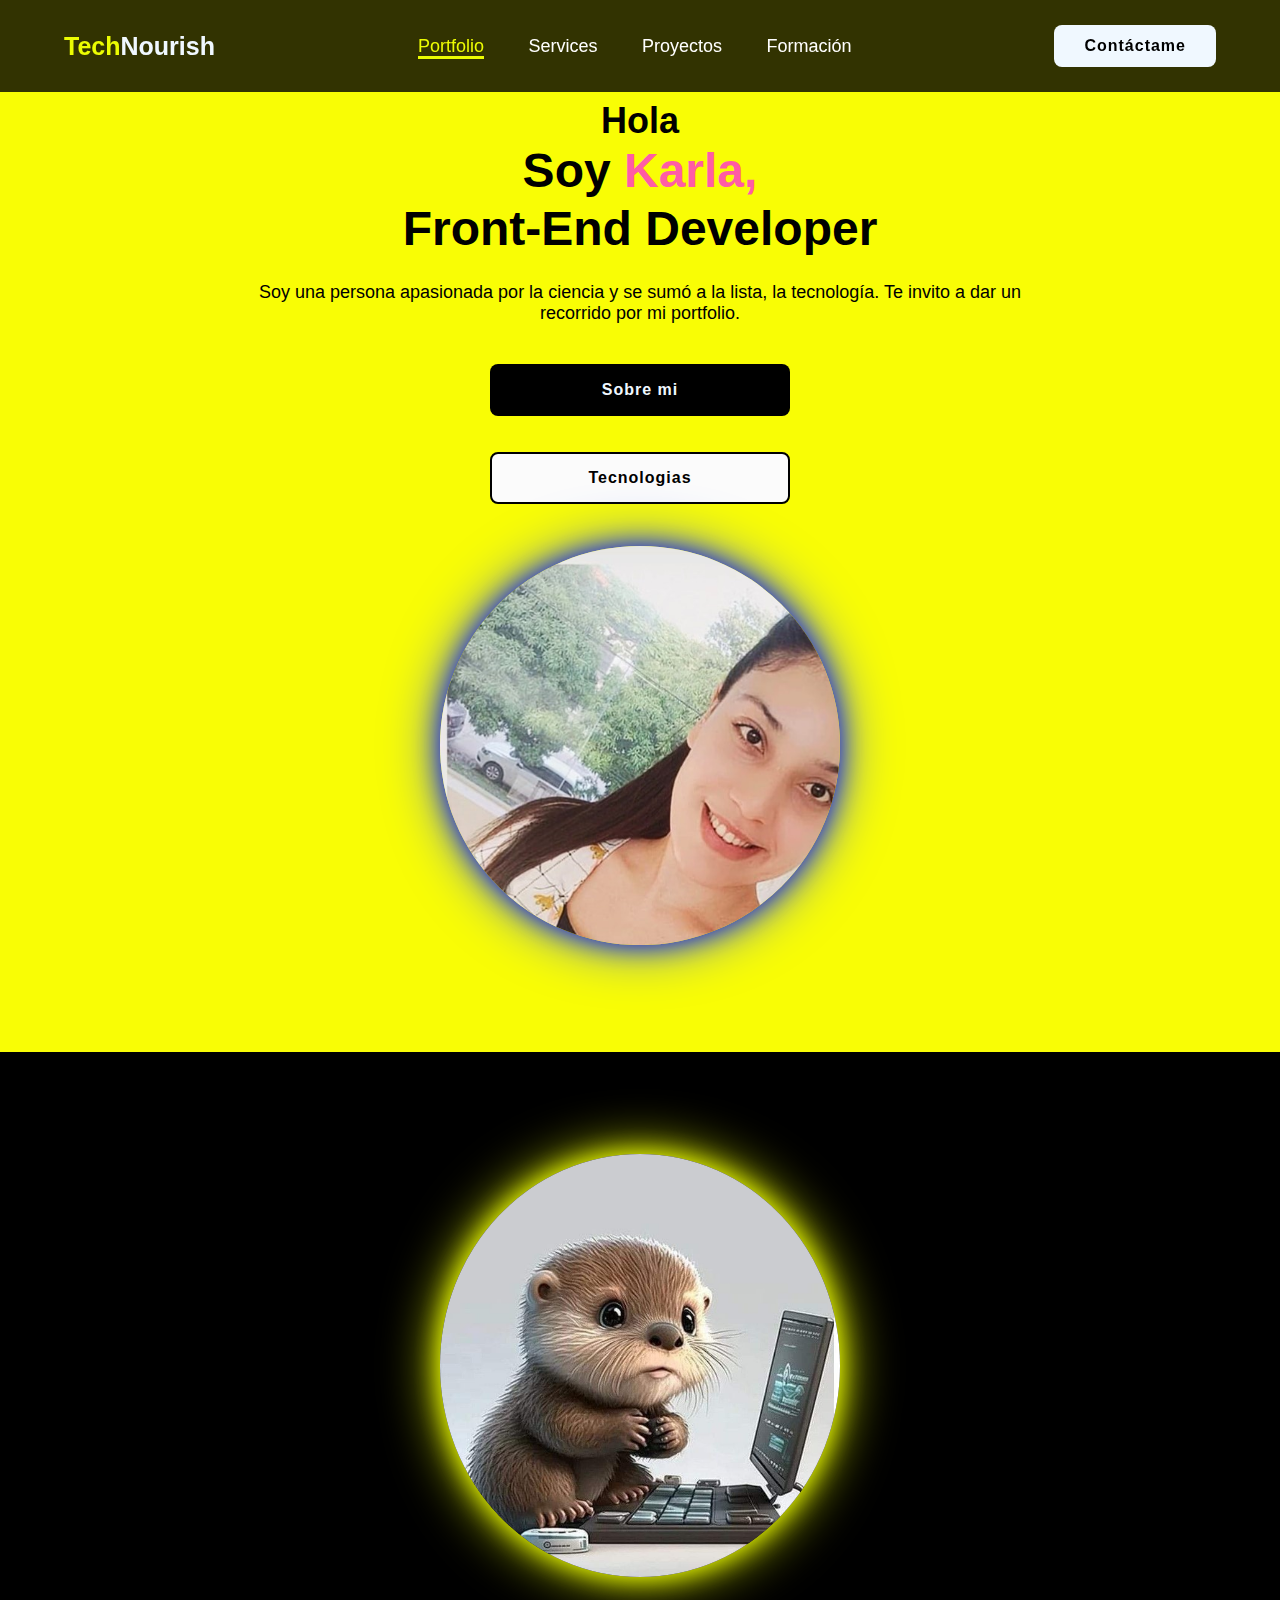
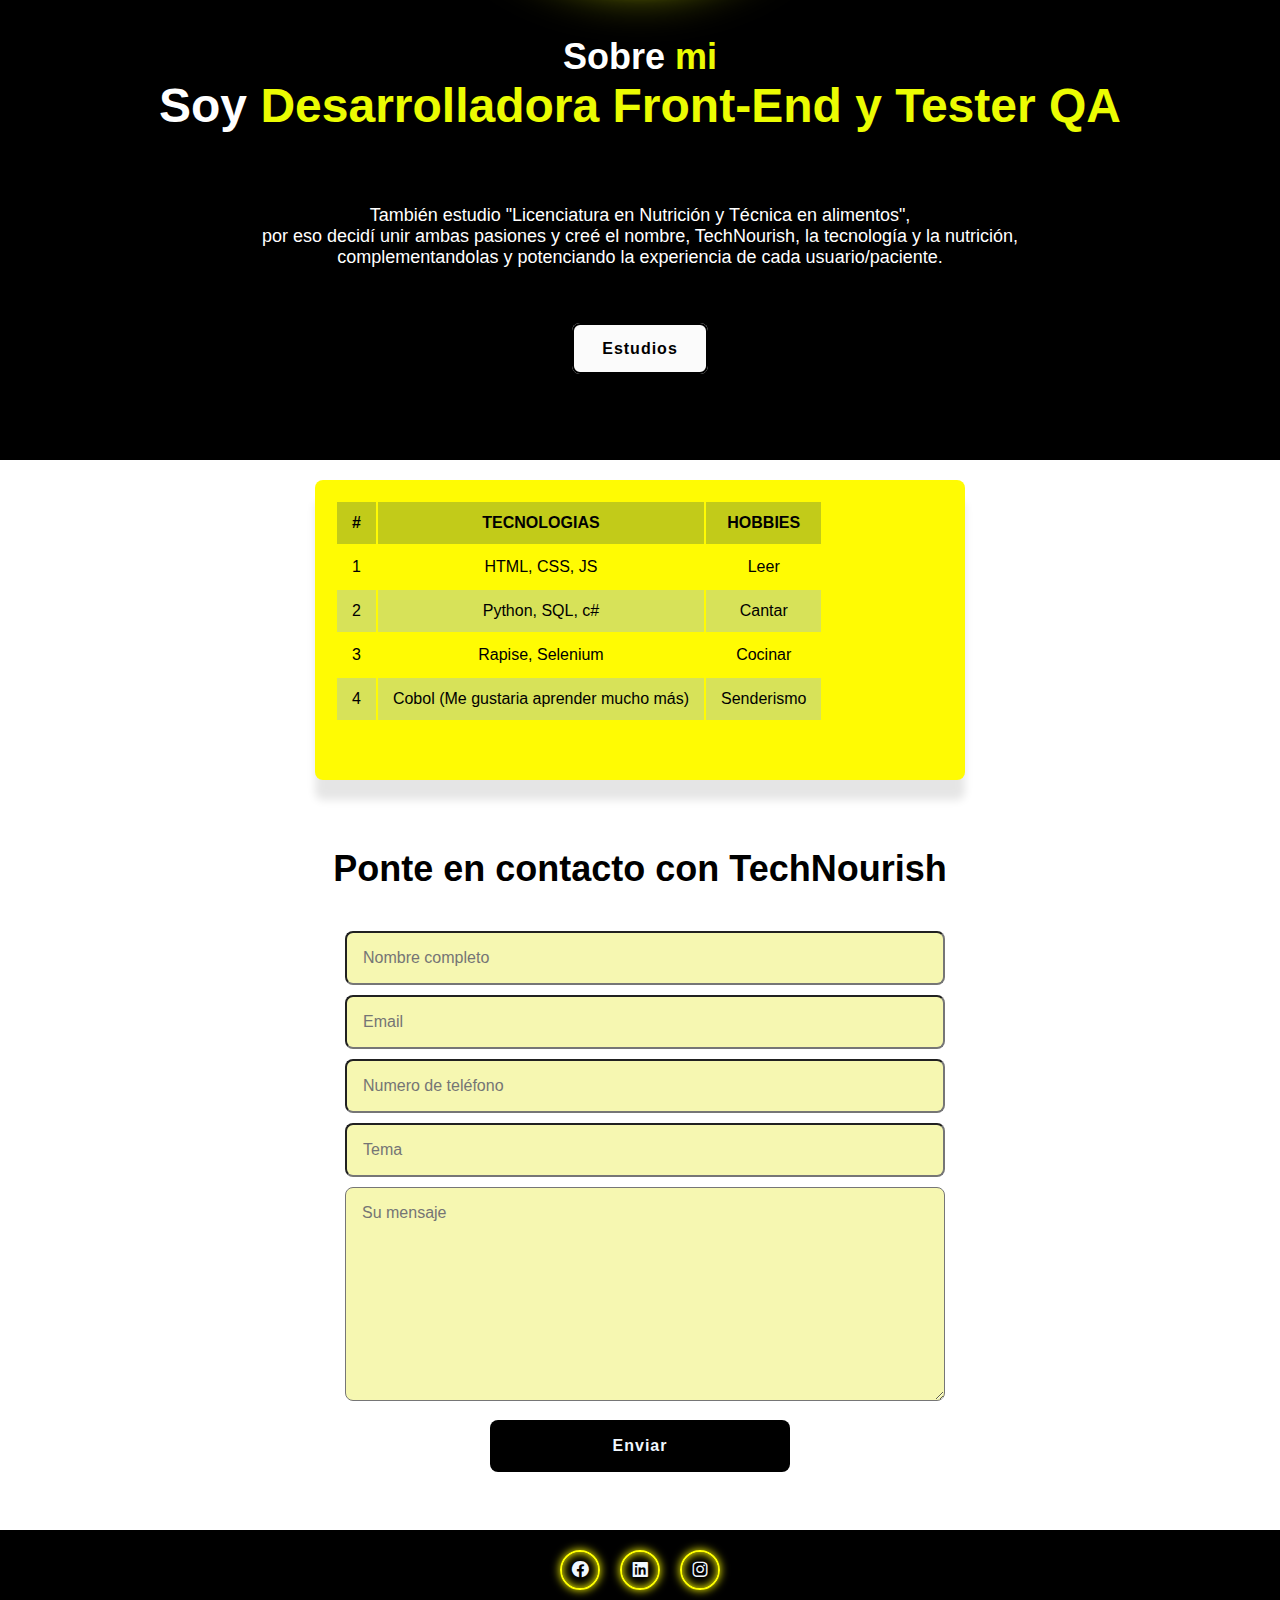
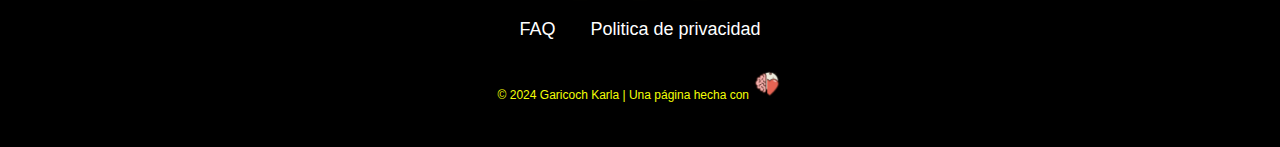
<file: Portfolio-main/index.html>
<!DOCTYPE html>
<html>
<head> 
    <meta charset="utf-8">
    <meta name="viewport" content="width=device-width">
    <title>Portfolio</title>
    <meta name="robots" content="index, follow">
    <meta name="description" content="Portfolio de Garicoch Karla, Front End developer y Tester QA.">
    <meta property="og:title" content="Portfolio de una desarrolladora front end y QA.">
    <meta property="og:description" content="Portfolio de una desarrolladora front end y QA.">
    <meta property="og:image" content="/images/me.jpeg">
    <link rel="icon" type="image/jpeg" href="images/me.jpeg">
    <link rel="stylesheet" href="style.css">
    <link href='https://unpkg.com/boxicons@2.1.4/css/boxicons.min.css' rel='stylesheet'>
</head> 

<body>
    <header class="header"> <!--En el header pondré algunos items, que en su mayoria y por el momento no tendré navegación interna-->
        <a href="#" class="logo"><span>Tech</span>Nourish</a>
        <nav class="navbar">
            <a href="#" class="active">Portfolio</a>
            <a href="#">Services</a>
            <a href="#">Proyectos</a>
            <a href="#">Formación</a>
        </nav>
        <a href="mailto:karlagaricoch.it@gmail.com" class="contact">Contáctame</a>
    </header>

    <section class="home">
        <div class="home-content">
            <h3>Hola</h3>

            <h1>Soy <span class="name">Karla,<br></span>
            Front-End Developer</h1> <!--Bueno, el título me queda grande, "Frontend developer", pero lo puse ;( jeje )-->

            <p>Soy una persona apasionada por la ciencia y se sumó a la lista, la tecnología. Te invito a dar un recorrido por mi portfolio. </p>

            <div class="btn-box"> <!--Acá creé dos botones que me van a direccionar hacia la sección de la página que corresponda-->
                <button class="btn-1" onclick="location.href='#about'">Sobre mi</button>
                <button class="btn-2" onclick="location.href='#table'">Tecnologias</button>
            </div>
        </div>
        
        <div class="img-box">
            <img src="imagen/me.jpeg" alt="">
        </div>
    </section>

    <section class="about" id="about">

        <div class="about-img">
            <img src="imagen/nutriaprogramadora.jpg" alt="">
        </div>

        <div class="about-content">
            <h2 class="heading">Sobre <span>mi</span></h2>
            <h3>Soy <span>Desarrolladora Front-End y Tester QA</span></h3>
            <p>También estudio "Licenciatura en Nutrición y Técnica en alimentos", <br>por eso decidí unir ambas pasiones y creé el nombre, TechNourish,
            la tecnología y la nutrición, <br>complementandolas y potenciando la experiencia de cada usuario/paciente. 
            </p>
            <a href="#" class="btn-2">Estudios</a>
        </div>
    </section>

    <div id="table" class="tablaargel-container"> <!--Con esa tabla vi estrellitas, pero lo logré, aunque iré mejorando-->
        <div class="tablaargel">
            <table>
                <tr>
                    <th>#</th>
                    <th>Tecnologias</th>
                    <th>Hobbies</th>
                </tr>
                <tr>
                    <td>1</td>
                    <td>HTML, CSS, JS</td>
                    <td>Leer</td>
                </tr>
                <tr>
                    <td>2</td>
                    <td>Python, SQL, c#</td>
                    <td>Cantar</td>
                </tr>
                <tr>
                    <td>3</td>
                    <td>Rapise, Selenium</td>
                    <td>Cocinar</td>
                </tr>
                <tr>
                    <td>4</td>
                    <td>Cobol (Me gustaria aprender mucho más)</td>
                    <td>Senderismo</td>
                </tr>
            </table>
        </div>
    </div>

    <section class="contact-form">
        <h2 class="contact-me">Ponte en contacto con TechNourish</h2>
        <form action="#">
            <div class="input-box">
                <input type="text" placeholder="Nombre completo">
            </div>
            <div class="input-box">
                <input type="email" placeholder="Email">
            </div>
            <div class="input-box">
                <input type="number" placeholder="Numero de teléfono">
            </div>
            <div class="input-box">
                <input type="text" placeholder="Tema">
            </div>
            
            <textarea name="" id="" cols="30" rows="10" 
            placeholder="Su mensaje"></textarea>
            <input type="submit" value="Enviar" class="btn-1">
        </form>
    </section>

    <footer class="footer">
        <div class="social">
            <a href="https://www.facebook.com/profile.php?id=61564500835669&sfnsn=scwspwa&mibextid=RUbZ1f"><i class='bx bxl-facebook-circle'></i></a>
            <a href="https://www.linkedin.com/in/karla-bel%C3%A9n-garicoch-54241a279/"0><i class='bx bxl-linkedin-square' ></i></a>
            <a href="https://www.instagram.com/karla.garicoch?igsh=Mm1wZ2p4Zjhjdnhu"><i class='bx bxl-instagram' ></i></a>
        </div>

        <ul class="list">
            <li>
                <a href="#">FAQ</a>
            </li>
            <li>
                <a href="#">Politica de privacidad</a>
            </li>
        </ul>
        <p class="copyright">© 2024 Garicoch Karla | Una página hecha con <img src="imagen/cerebro.png" alt="" height="30px"></p>
    </footer>
</body>
</html>
</file>
<file: Portfolio-main/style.css>
* {
    margin: 0;
    padding: 0;
    box-sizing: border-box;
    font-family: 'Lucida Sans', 'Lucida Sans Regular', 'Lucida Grande', 'Lucida Sans Unicode', Geneva, Verdana, sans-serif;  
    text-decoration: none;
    list-style: none;
  }
  
  .header {
    position: fixed;
    top: 0;
    left: 0;
    width: 100%;
    padding: 25px 5%;
    background: rgba(0, 0, 0, 0.8);
    backdrop-filter: blur(10px);
    display: flex;
    justify-content: space-between;
    align-items: center;
    z-index: 100;
  }
  
  .logo {
    font-size: 25px;
    color: aliceblue;
    font-weight: 600;
    transition: 0.3s ease;
  }
  
  .logo:hover {
    color: rgb(235, 252, 2);
    text-shadow: 0 0 25px rgb(235, 252, 2), 0 0 55px rgb(235, 252, 2);
    transform: scale(1.1);
  }
  
  span {
    color: rgb(235, 252, 2);
  }
  
  .name {
    color: rgb(255, 92, 165);
  }
  
  .navbar a {
    font-size: 18px;
    color: rgb(255, 255, 255);
    font-weight: 500;
    margin: 0 20px;
    border-bottom: 3px solid transparent;
    transition: 0.3s ease;
  }
  
  .navbar a:hover,
  .navbar a.active {
    color: rgb(235, 252, 2);
    border-bottom: 3px solid rgb(235, 252, 2);
  }
  
  .contact {
    padding: 10px 28px;
    background-color: aliceblue;
    color: black;
    border: 2px solid transparent;
    border-radius: 8px;
    font-size: 16px;
    letter-spacing: 1px;
    font-weight: 600;
    transition: 0.3s ease;
  }
  
  .contact:hover {
    background-color: rgb(235, 252, 2);
    box-shadow: 0 0 25px rgb(235, 252, 2);
    color: rgb(6, 8, 9);
  }
  
  /* Sección principal (Home) */
  .home {
    width: 100%;
    background: rgb(249, 253, 5);
    display: flex;
    flex-direction: column;
    align-items: center;
    padding: 100px 5% 8%;
    gap: 2em;
  }
  
  .home-content {
    max-width: 800px;
    text-align: center;
  }
  
  .home-content h3 {
    font-size: 36px;
  }
  
  .home-content h1 {
    font-size: 48px;
    line-height: 1.2;
  }
  
  .home-content p {
    font-size: 18px;
    margin: 25px 0 30px;
  }
  
  .btn-box {
    margin-top: 15px;
    display: flex;
    flex-direction: column;
    align-items: center; /* Centra los botones */
    gap: 1em;
  }
  
  .btn-1,
  .btn-2 {
    padding: 15px 28px;
    margin: 10px;
    border: 2px solid transparent;
    border-radius: 8px;
    font-size: 16px;
    letter-spacing: 1px;
    font-weight: 600;
    transition: 0.3s ease;
    cursor: pointer;
    max-width: 300px; /* Limita el ancho máximo de los botones */
    width: 100%; /* Ajusta el ancho para que se ajuste al contenedor */
  }
  
  .btn-1 {
    background-color: black;
    color: aliceblue;
  }
  
  .btn-1:hover {
    background-color: aliceblue;
    box-shadow: 0 0 30px rgb(23, 210, 231);
    color: rgb(14, 14, 14);
    border: 2px solid black;
  }
  
  .btn-2 {
    background-color: rgb(251, 251, 251);
    color: rgb(0, 0, 0);
    border: 2px solid black;
  }
  
  .btn-2:hover {
    background-color: rgb(0, 0, 0);
    box-shadow: 0 0 30px rgb(23, 210, 231);
    color: rgb(250, 250, 250);
  }
  
  .img-box img {
    border-radius: 50%;
    width: 100%;
    height: auto;
    max-width: 400px;
    box-shadow: 0 0 25px rgb(19, 29, 219), 0 0 55px rgb(63, 100, 234);
  }
  
  /* Sección Sobre mí (About) */
  .about {
    display: flex;
    flex-direction: column;
    align-items: center;
    padding: 8% 5%;
    background: black;
    text-align: center;
  }
  
  .about-img img {
    width: 100%;
    max-width: 400px;
    box-shadow: 0 0 25px rgb(235, 252, 2), 0 0 55px rgb(235, 252, 2);
    border-radius: 50%;
  }
  
  .about-content h2 {
    margin-top: 55px;
    color: white;
    font-size: 36px;
  }
  
  .about-content h3 {
    font-size: 48px;
    color: white;
  }
  
  .about-content p {
    color: white;
    font-size: 18px;
    margin: 4em 0;
  } 
  
  /* Tabla ñaña*/
  .tablaargel-container {
    display: flex; /* Utilizo flexbox para centrar el contenedor */
    justify-content: center; /* Centra horizontalmente */
    padding: 20px;
  }
  .tablaargel {
    background-color: rgb(255, 251, 3);
    padding: 20px;
    border-radius: 8px;
    box-shadow: 0 20px 8px rgba(0, 0, 0, 0.1);
    overflow-x: auto;
    text-align: center;
    min-height: 300px;
    width: 100%; 
    max-width: 650px; /* Ajusta el ancho máximo de la tabla */
  }
  th, td {
    padding: 12px 15px;
  }
  
  th {
    background: #c2cb19;
    color: rgb(1, 1, 1);
    text-transform: uppercase;
  }
  
  td {
    font-family: 'Lucida Sans', 'Lucida Sans Regular', 'Lucida Grande', 'Lucida Sans Unicode', Geneva, Verdana, sans-serif;
  }
  
  tr:nth-child(odd) {
    background-color: #d7e259;
  }

  .contact-form {
    padding: 3em 5%;
  }
  
  .contact-form h2 {
    text-align: center;
    margin-bottom: 1em;
    font-size: 36px;
  }
  
  .contact-form form {
    max-width: 600px;
    margin: auto;
    text-align: center;
  }
  
  .contact-form form .input-box {
    display: flex;
    flex-direction: column;
    gap: 2rem;
  }
  
  .contact-form form .input-box input,
  .contact-form form textarea {
    width: 100%;
    padding: 1em;
    margin: 5px;
    font-size: 16px;
    color: black;
    background: rgba(226, 230, 8, 0.319);
    border-radius: 8px;
  }
  
  .footer {
    width: 100%;
    padding: 20px;
    background-color: black;
    color: aliceblue;
    text-align: center;
  }
  
  /* Estilos del pie de página */
  .footer .social {
    margin-bottom: 25px;
  }
  
  .footer .social a {
    font-size: 20px;
    color: aliceblue;
    border: 2px solid yellow;
    width: 40px;
    height: 40px;
    line-height: 38px;
    display: inline-block;
    text-align: center;
    border-radius: 50%;
    margin: 0 8px;
    box-shadow: inset 0 0 10px yellow, 0 0 10px yellow;
    transition: 0.3s ease;
  }
  
  .footer .social a:hover {
    transform: scale(1.2) translateY(-10px);
    color: yellow;
    border: 2px solid yellow;
  }
  
  .footer ul {
    margin: 0;
    padding: 0;
    font-size: 18px;
    line-height: 1.6;
  }
  
  .footer ul li a {
    color: white;
    border-bottom: 3px solid transparent;
    transition: 0.3s ease;
  }
  
  .footer ul li a:hover {
    border-bottom: 3px solid yellow;
  }
  
  .footer ul li {
    display: inline-block;
    padding: 0 15px;
  }
  
  .footer .copyright {
    margin: 25px;
    font-size: 12px;
    color: #f3ff05;
  }
  
  /* Media Queries */
  @media (max-width: 10px) {
    .header {
      padding: 20px 5%;
    }
  
    .navbar a {
      font-size: 16px;
      display: block;
      margin: 10px 0;
    }
    
    .home-content h1 {
      font-size: 36px;
    }
  
    .home-content p {
      font-size: 16px;
    }
  
    .btn-box {
      flex-direction: column;
      gap: 0.5em; /* Ajusta el espacio entre botones en pantallas pequeñas */
    }
  
    .btn-1,
    .btn-2 {
      max-width: 100%; /* Ajusta el ancho máximo para pantallas pequeñas */
    }
  
    .img-box img {
      width: 100%;
    }
  }

  /*Para mejoras, creo que debo mejorar en todo, la parte de hacer mobile first debo pulir bastante y entre muchas cosas más, 
  pero en realidad el front es algo que me gusta, porque es lo primero que aprendí (perdón por tanta explicación) °-° 
  estaré a la espera de la devolución, muchas gracias!*/
</file>
